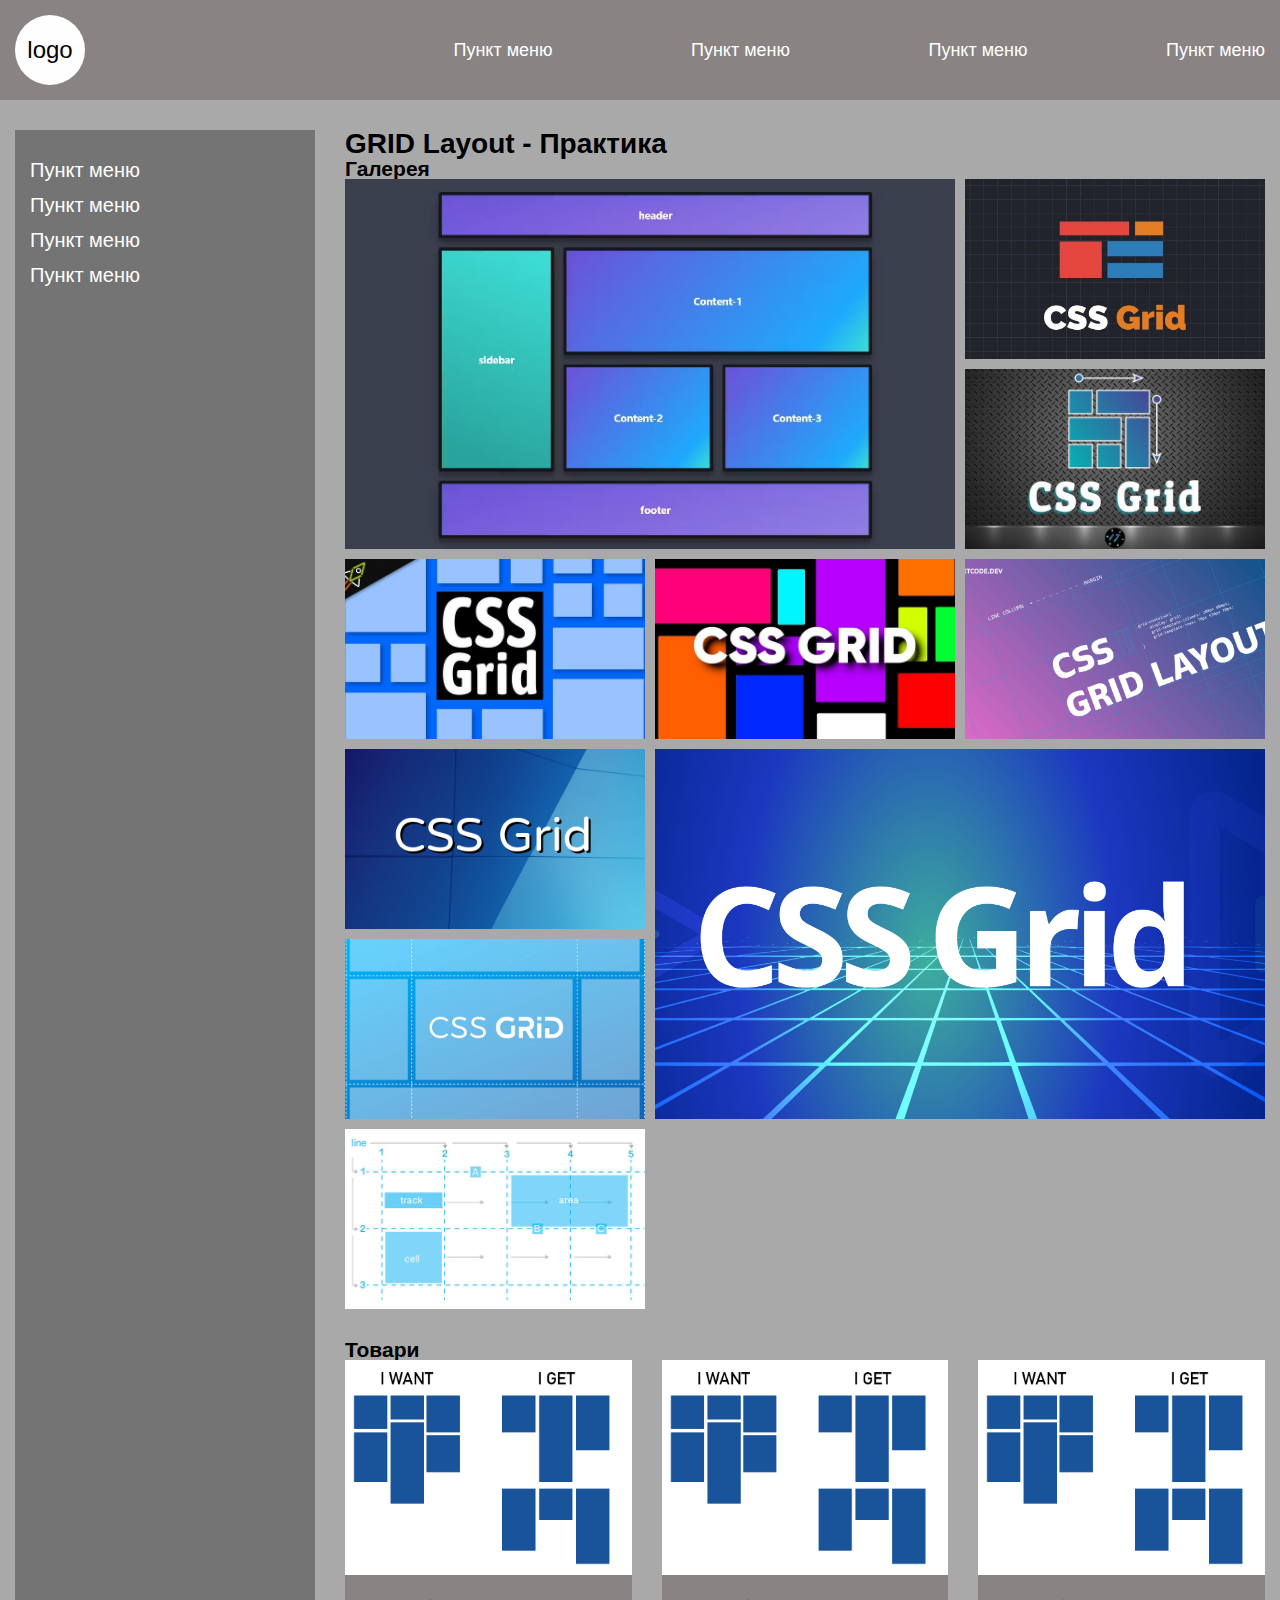
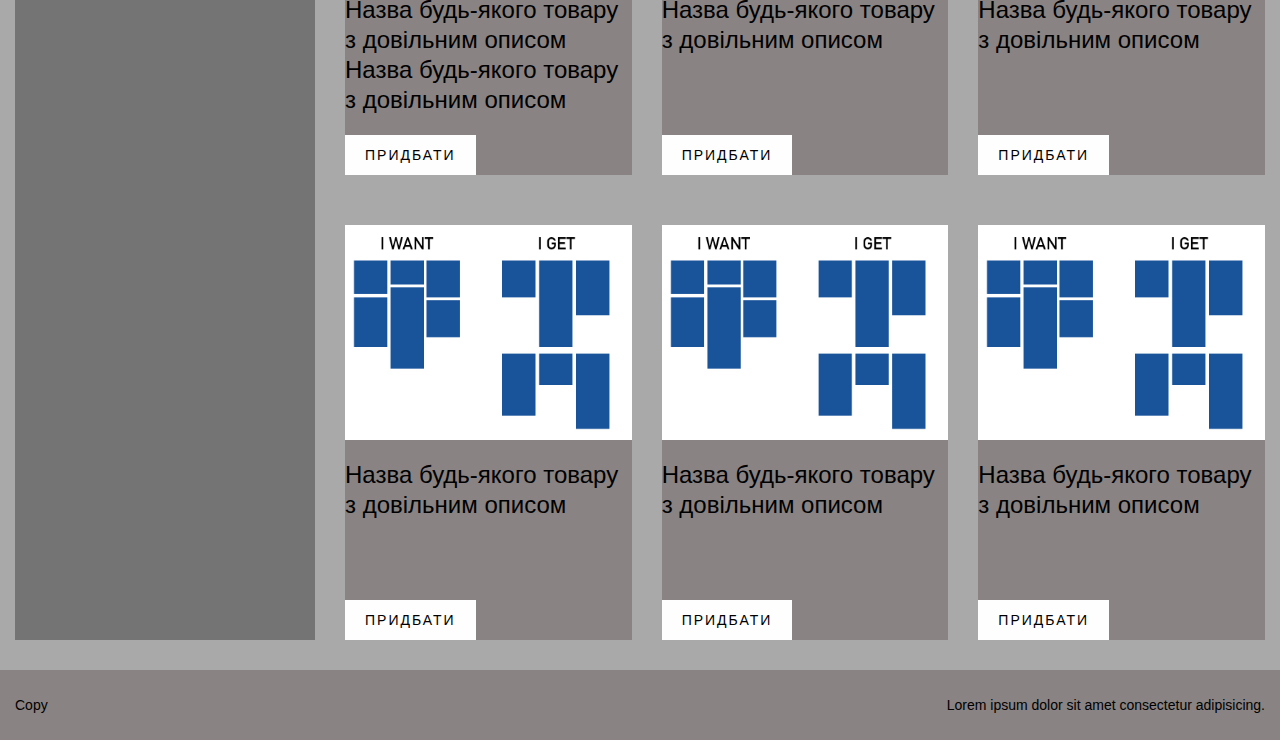
<file: grid.html>
<!DOCTYPE html>
<html lang="en">
  <head>
    <meta charset="UTF-8" />
    <meta name="viewport" content="width=device-width, initial-scale=1.0" />
    <title>GRID</title>
    <link rel="stylesheet" href="css/grid.css" />
  </head>
  <body>
    <div class="wrapper">
      <header class="header">
        <a class="header__logo" href="#">logo</a>
        <nav class="header__menu">
          <ul class="header__list">
            <li class="header__item">
              <a class="header__link" href="#">Пункт меню</a>
            </li>
            <li class="header__item">
              <a class="header__link" href="#">Пункт меню</a>
            </li>
            <li class="header__item">
              <a class="header__link" href="#">Пункт меню</a>
            </li>
            <li class="header__item">
              <a class="header__link" href="#">Пункт меню</a>
            </li>
          </ul>
          <div class="header__burger">
            <span></span>
          </div>
        </nav>
      </header>
      <main class="main">
        <aside class="sidebar">
          <nav class="sidebar__menu">
            <ul class="sidebar__list">
              <li class="sidebar__item">
                <a class="sidebar__link" href="">Пункт меню</a>
              </li>
              <li class="sidebar__item">
                <a class="sidebar__link" href="">Пункт меню</a>
              </li>
              <li class="sidebar__item">
                <a class="sidebar__link" href="">Пункт меню</a>
              </li>
              <li class="sidebar__item">
                <a class="sidebar__link" href="">Пункт меню</a>
              </li>
            </ul>
          </nav>
        </aside>
        <section class="content">
          <h1 class="content__title">GRID Layout - Практика</h1>
          <section class="content__gallery gallery">
            <h2 class="gallery__title">Галерея</h2>
            <div class="gallery__items">
              <div class="gallery__item gallery__item--big">
                <img class="gallery__item-img" src="images/img-1.avif" alt="image" />
              </div>
              <div class="gallery__item">
                <img class="gallery__item-img" src="images/img-2.jpg" alt="image" />
              </div>
              <div class="gallery__item">
                <img class="gallery__item-img" src="images/img-3.jpg" alt="image" />
              </div>
              <div class="gallery__item">
                <img class="gallery__item-img" src="images/img-4.jpg" alt="image" />
              </div>
              <div class="gallery__item">
                <img class="gallery__item-img" src="images/img-5.jpg" alt="image" />
              </div>
              <div class="gallery__item">
                <img class="gallery__item-img" src="images/img-6.jpg" alt="image" />
              </div>
              <div class="gallery__item">
                <img class="gallery__item-img" src="images/img-7.png" alt="image" />
              </div>
              <div class="gallery__item gallery__item--big">
                <img class="gallery__item-img" src="images/img-8.png" alt="image" />
              </div>
              <div class="gallery__item">
                <img class="gallery__item-img" src="images/img-9.jpg" alt="image" />
              </div>
              <div class="gallery__item">
                <img class="gallery__item-img" src="images/img-10.jpg" alt="image" />
              </div>
            </div>
          </section>
          <section class="content__products products">
            <h2 class="products__title">Товари</h2>
            <div class="products__items">
              <div class="products__item">
                <a class="products__image" href="#">
                  <img src="images/product.jpg" alt="image" />
                </a>
                <a class="products__name" href="#"
                  >Назва будь-якого товару з довільним описом <br />
                  Назва будь-якого товару з довільним описом</a
                >
                <a class="products__button" href="№">Придбати</a>
              </div>
              <div class="products__item">
                <a class="products__image" href="#">
                  <img src="images/product.jpg" alt="image" />
                </a>
                <a class="products__name" href="#">Назва будь-якого товару з довільним описом</a>
                <a class="products__button" href="№">Придбати</a>
              </div>
              <div class="products__item">
                <a class="products__image" href="#">
                  <img src="images/product.jpg" alt="image" />
                </a>
                <a class="products__name" href="#">Назва будь-якого товару з довільним описом</a>
                <a class="products__button" href="№">Придбати</a>
              </div>
              <div class="products__item">
                <a class="products__image" href="#">
                  <img src="images/product.jpg" alt="image" />
                </a>
                <a class="products__name" href="#">Назва будь-якого товару з довільним описом</a>
                <a class="products__button" href="№">Придбати</a>
              </div>
              <div class="products__item">
                <a class="products__image" href="#">
                  <img src="images/product.jpg" alt="image" />
                </a>
                <a class="products__name" href="#">Назва будь-якого товару з довільним описом</a>
                <a class="products__button" href="№">Придбати</a>
              </div>
              <div class="products__item">
                <a class="products__image" href="#">
                  <img src="images/product.jpg" alt="image" />
                </a>
                <a class="products__name" href="#">Назва будь-якого товару з довільним описом</a>
                <a class="products__button" href="№">Придбати</a>
              </div>
            </div>
          </section>
        </section>
      </main>
      <footer class="footer">
        <div class="footer__copy">Copy</div>
        <div class="footer__text">Lorem ipsum dolor sit amet consectetur adipisicing.</div>
      </footer>
    </div>
  </body>
</html>
</file>
<file: css/grid.css>
:root {
  --bg-color-dark-gray: #898383;
  --bg-color-gray: #747474;
  --bg-color-light-gray: #a9a9a9;
  --bg-color-light: #fefefe;
  --color-dark: #000;
  --color-light: #fff;
}

html {
  box-sizing: border-box;
}

*,
*::before,
*::after {
  box-sizing: inherit;
  padding: 0;
  margin: 0;
  border: 0;
}

*::before,
*::after {
  display: inline-block;
}

ul {
  list-style: none;
}

a {
  text-decoration: none;
}

body {
  font-family: Arial, Helvetica, sans-serif;
  font-size: 14px;
  line-height: 1;
  color: var(--color-dark);
}

.wrapper {
  display: grid;
  grid-template: minmax(100px, auto) 1fr minmax(70px, auto) / 1fr;
  min-height: 100%;
  grid-template-areas:
    'header'
    'main'
    'footer';
}

.header {
  display: grid;
  grid-template: 1fr / 1fr minmax(auto, 300px) minmax(auto, 1100px) 1fr;
  align-items: center;
  grid-area: header;
  padding: 15px;
  background-color: var(--bg-color-dark-gray);
}

.header__logo {
  display: grid;
  justify-content: center;
  align-items: center;
  grid-column: 2/3;
  width: 70px;
  height: 70px;
  font-size: 24px;
  color: var(--color-dark);
  border-radius: 50%;
  background-color: var(--bg-color-light);
}

.header__menu {
  grid-column: 3/4;
}

.header__list {
  display: grid;
  grid-auto-flow: column;
  justify-items: end;
}

.header__link {
  font-size: 18px;
  color: var(--color-light);
}

.main {
  grid-area: main;
  display: grid;
  grid-template: 1fr / 1fr minmax(auto, 300px) minmax(auto, 1100px) 1fr;
  padding: 30px 15px;
  background-color: var(--bg-color-light-gray);
}

.sidebar {
  grid-column: 2/3;
  padding: 30px 15px;
  background-color: var(--bg-color-gray);
}

.sidebar__link {
  font-size: 20px;
  color: var(--color-light);
}

.sidebar__item:not(:last-child) {
  margin-bottom: 15px;
}

.content {
  grid-column: 3/4;
  padding-left: 30px;
}

.gallery {
  padding-bottom: 30px;
}

.gallery__items {
  display: grid;
  gap: 10px;
  grid-template-columns: repeat(auto-fit, minmax(250px, 1fr));
}

.gallery__item {
  position: relative;
  /* padding-bottom: 85%; */
  padding-bottom: 60%;
}

.gallery__item--big {
  grid-column: span 2;
  grid-row: span 2;
}

.gallery__item-img {
  position: absolute;
  top: 0;
  left: 0;
  width: 100%;
  height: 100%;
  object-fit: cover;
}

.products__items {
  display: grid;
  gap: 50px 30px;
  grid-template-columns: repeat(auto-fit, minmax(250px, 1fr));
  grid-auto-rows: 1fr;
}

.products__item {
  display: grid;
  grid-auto-flow: row;
  grid-template: auto 1fr minmax(40px, auto) / 1fr;
  background-color: var(--bg-color-dark-gray);
}

.products__image {
  position: relative;
  padding-bottom: 75%;
  margin-bottom: 20px;
}

.products__image img {
  position: absolute;
  top: 0;
  left: 0;
  width: 100%;
  height: 100%;
  object-fit: cover;
}

.products__name {
  margin-bottom: 20px;
  font-size: 24px;
  line-height: 30px;
  color: var(--color-dark);
}

.products__button {
  justify-self: start;
  padding: 0 20px;
  letter-spacing: 2px;
  line-height: 40px;
  text-transform: uppercase;
  color: var(--color-dark);
  background-color: var(--bg-color-light);
}

.footer {
  grid-area: footer;
  display: grid;
  grid-template: 1fr / 1fr minmax(auto, 300px) minmax(auto, 1100px) 1fr;
  align-items: center;
  padding: 15px;
  background-color: var(--bg-color-dark-gray);
}

.footer__copy {
  grid-column: 2/3;
}

.footer__text {
  grid-column: 3/4;
  text-align: right;
}
</file>
